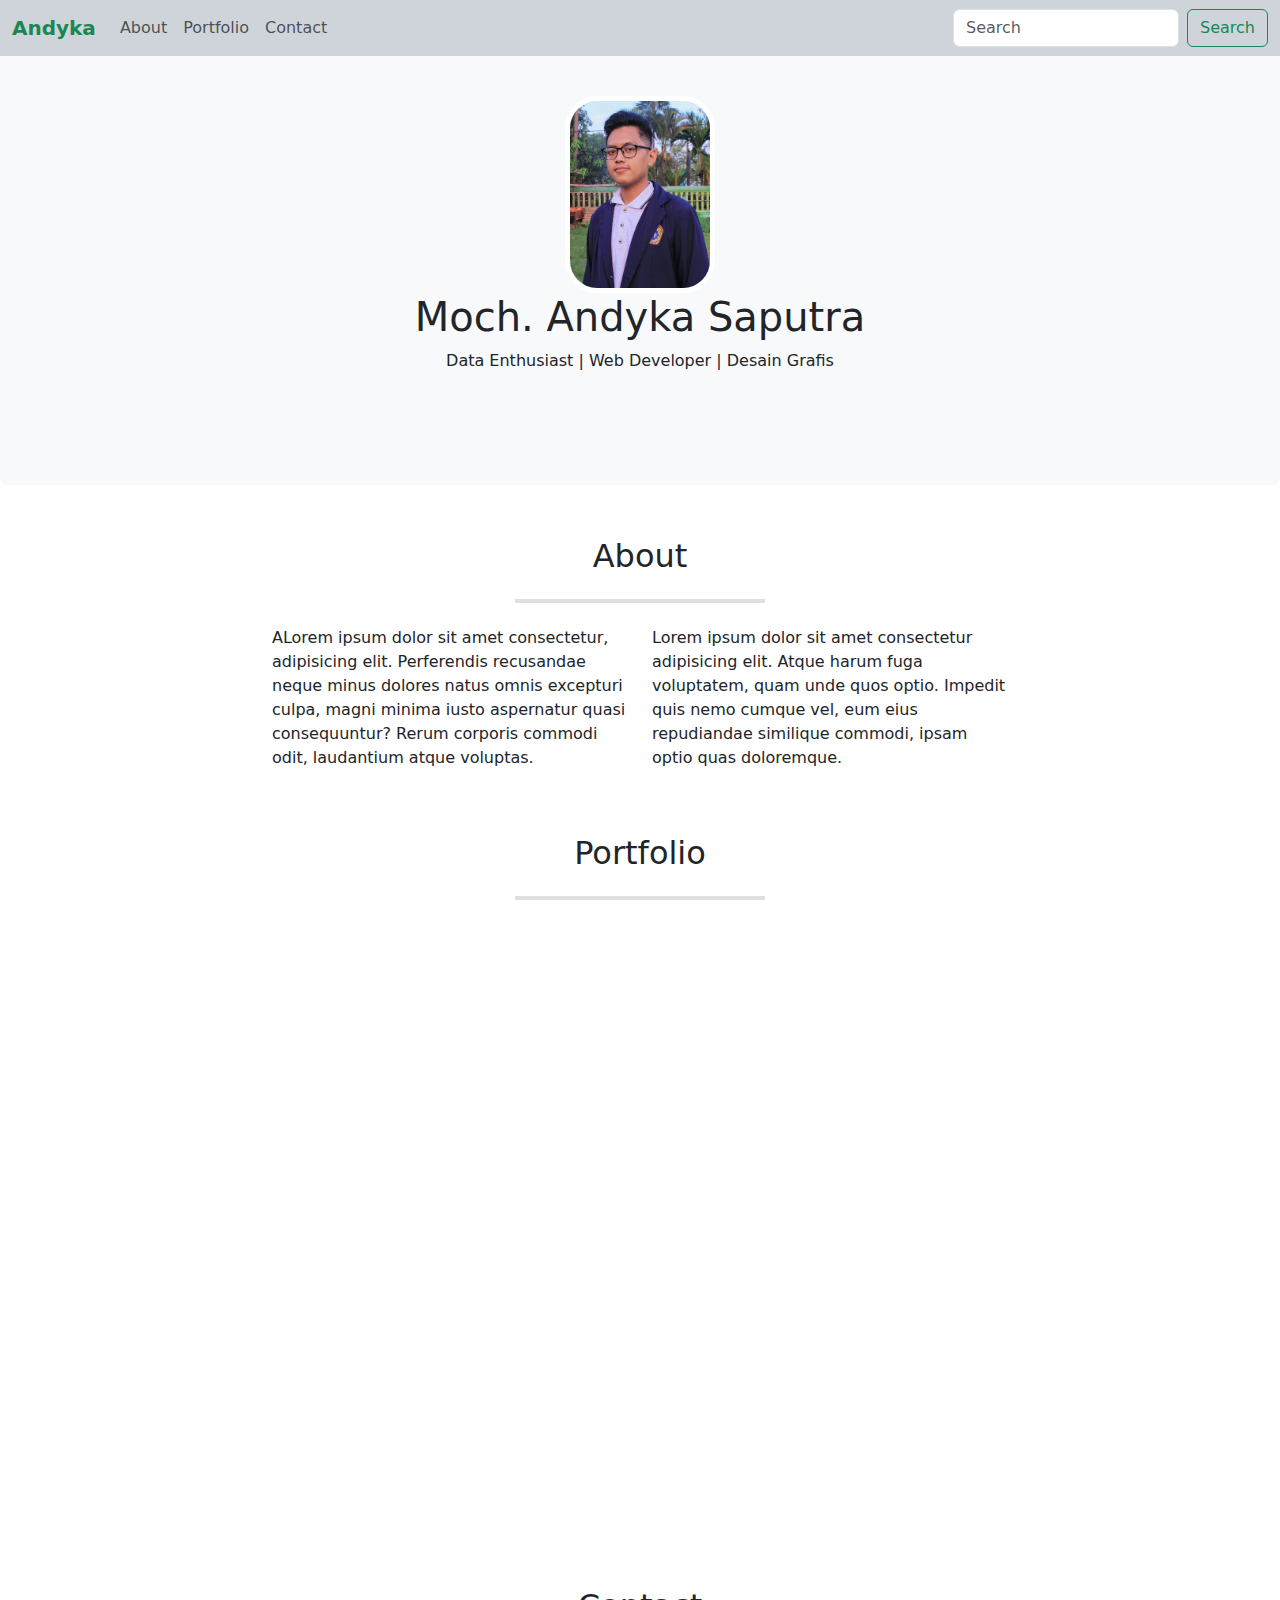
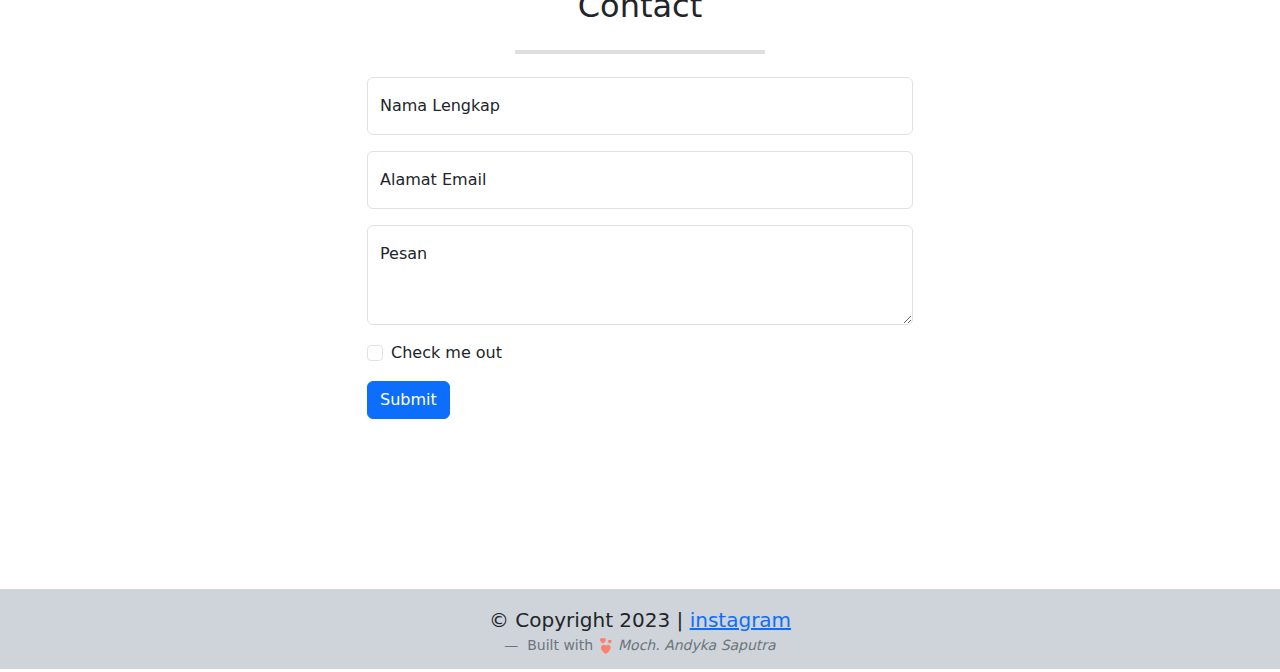
<file: Bootstrap/portfolio/index.html>
<!doctype html>
<html lang="en" id="main">
  <head>
    <meta charset="utf-8">
    <meta name="viewport" content="width=device-width, initial-scale=1">
    <title>My Portfolio</title>
    <link href="https://cdn.jsdelivr.net/npm/bootstrap@5.3.0-alpha1/dist/css/bootstrap.min.css" rel="stylesheet" integrity="sha384-GLhlTQ8iRABdZLl6O3oVMWSktQOp6b7In1Zl3/Jr59b6EGGoI1aFkw7cmDA6j6gD" crossorigin="anonymous">
    <link rel="stylesheet" href="css/bootstrap.min.css">
    <link rel="stylesheet" href="css/manual.css">
  </head>
  <body>
    <!-- Navbar -->
    <nav class="navbar navbar-expand-lg fixed-top bg-dark-subtle">
        <div class="container-fluid">
          <button class="navbar-toggler" type="button" data-bs-toggle="collapse" data-bs-target="#navbarTogglerDemo03" aria-controls="navbarTogglerDemo03" aria-expanded="false" aria-label="Toggle navigation">
            <span class="navbar-toggler-icon"></span>
          </button>
          <a class="navbar-brand text-success page-scroll" href="#main"><strong>Andyka</strong></a>
          <div class="collapse navbar-collapse" id="navbarTogglerDemo03">
            <ul class="navbar-nav me-auto mb-2 mb-lg-0">
              <li class="nav-item">
                <a class="nav-link page-scroll" aria-current="page" href="#about">About</a>
              </li>
              <li class="nav-item">
                <a class="nav-link page-scroll" href="#portfolio">Portfolio</a>
              </li>
              <li class="nav-item">
                <a class="nav-link page-scroll" href="#contact">Contact</a>
              </li>
            </ul>
            <form class="d-flex" role="search">
              <input class="form-control me-2" type="search" placeholder="Search" aria-label="Search">
              <button class="btn btn-outline-success" type="submit">Search</button>
            </form>
          </div>
        </div>
    </nav>

    <!-- Jumbotron -->
    <div class="p-5 mb-1 bg-light rounded-3">
        <div class="container-fluid py-5 text-center">
            <img src="img/aku.png" alt="fotoku" class="rounded-5">
            <h1>Moch. Andyka Saputra</h1>
            <p>Data Enthusiast | Web Developer | Desain Grafis</p>
        </div>
    </div>

    <!-- About -->
    <section class="about" id="about">
        <div class="container">
            <div class="row">
                <div class="col-sm-12 text-center pt-5">
                    <h2>About</h2>
                    <hr>
                </div>
            </div>

            <div class="row justify-content-md-center">
                <div class="col-sm-4">
                    <p class="pKiri">ALorem ipsum dolor sit amet consectetur, adipisicing elit. Perferendis recusandae neque minus dolores natus omnis excepturi culpa, magni minima iusto aspernatur quasi consequuntur? Rerum corporis commodi odit, laudantium atque voluptas.</p>
                </div>
                <div class="col-sm-4">
                    <p class="pKanan">Lorem ipsum dolor sit amet consectetur adipisicing elit. Atque harum fuga voluptatem, quam unde quos optio. Impedit quis nemo cumque vel, eum eius repudiandae similique commodi, ipsam optio quas doloremque.</p>
                </div>
            </div>
        </div>
    </section>

    <!-- Portfolio -->
    <section class="portfolio" id="portfolio">
        <div class="container">
            <div class="row">
                <div class="col-sm-12 text-center pt-5">
                    <h2>Portfolio</h2>
                    <hr>
                </div>
            </div>

            <div class="row text-center">
                <div class="col-sm-6">
                    <a href="#" class="img-thumbnail">
                        <img src="img/p1.png">
                    </a>
                </div>
                <div class="col-sm-6">
                    <a href="#" class="img-thumbnail">
                        <img src="img/p2.png">
                    </a>
                </div>
                <div class="col-sm-6 pt-3">
                    <a href="#" class="img-thumbnail">
                        <img src="img/p3.png">
                    </a>
                </div>
                <div class="col-sm-6 pt-3">
                    <a href="#" class="img-thumbnail">
                        <img src="img/p4.png">
                    </a>
                </div>
            </div>
        </div>
    </section>

    <!-- Contact -->
    <section class="contact" id="contact">
        <div class="container">
            <div class="row">
                <div class="col-sm-12 text-center pt-5">
                    <h2>Contact</h2>
                    <hr>
                </div>
            </div>

            <div class="row justify-content-md-center">
                <div class="col-sm-6">
                    <div class="form-floating mb-3">
                        <input type="text" class="form-control" id="floatingInputDisabled" placeholder="Aiya Susanti">
                        <label for="floatingInputDisabled">Nama Lengkap</label>
                    </div>
                    <div class="form-floating mb-3">
                        <input type="email" class="form-control" id="floatingEmailtDisabled" placeholder="name@example.com">
                        <label for="floatingEmailDisabled">Alamat Email</label>
                    </div>
                    <div class="form-floating mb-3">
                        <textarea class="form-control" placeholder="Leave a comment here" id="floatingTextarea2Disabled" style="height: 100px"></textarea>
                        <label for="floatingTextarea2Disabled">Pesan</label>
                    </div>
                    <div class="mb-3 form-check">
                        <input type="checkbox" class="form-check-input" id="exampleCheck1">
                        <label class="form-check-label" for="exampleCheck1">Check me out</label>
                    </div>
                    <button type="submit" class="btn btn-primary">Submit</button>
                </div>
            </div>
        </div>
    </section>

    <!-- Footer -->
    <footer class="bg-dark-subtle p-3">
        <div class="container">
            <div class="row">
                <div class="col-sm-12">
                    <figure class="text-center">
                        <blockquote class="blockquote">
                          <p>&copy; Copyright 2023 | <a href="http://instagram.com/m_andykasaputra">instagram</a></p>
                        </blockquote>
                        <figcaption class="blockquote-footer">
                          Built with
                          <svg xmlns="http://www.w3.org/2000/svg" width="16" height="16" fill="currentColor" class="bi bi-hearts" viewBox="0 0 16 16">
                            <path fill-rule="evenodd" d="M4.931.481c1.627-1.671 5.692 1.254 0 5.015-5.692-3.76-1.626-6.686 0-5.015Zm6.84 1.794c1.084-1.114 3.795.836 0 3.343-3.795-2.507-1.084-4.457 0-3.343ZM7.84 7.642c2.71-2.786 9.486 2.09 0 8.358-9.487-6.268-2.71-11.144 0-8.358Z"/>
                          </svg>
                          <cite title="Source Title">Moch. Andyka Saputra</cite>
                        </figcaption>
                      </figure>
                </div>
            </div>
        </div>
    </footer>

    <script src="js/jquery-3.6.3.min.js"></script>
    <script src="js/jquery.easing.1.3.js"></script>
    <script src="js/bootstrap.min.js"></script>
    
    <script src="js/script.js"></script>
  </body>
</html>
</file>
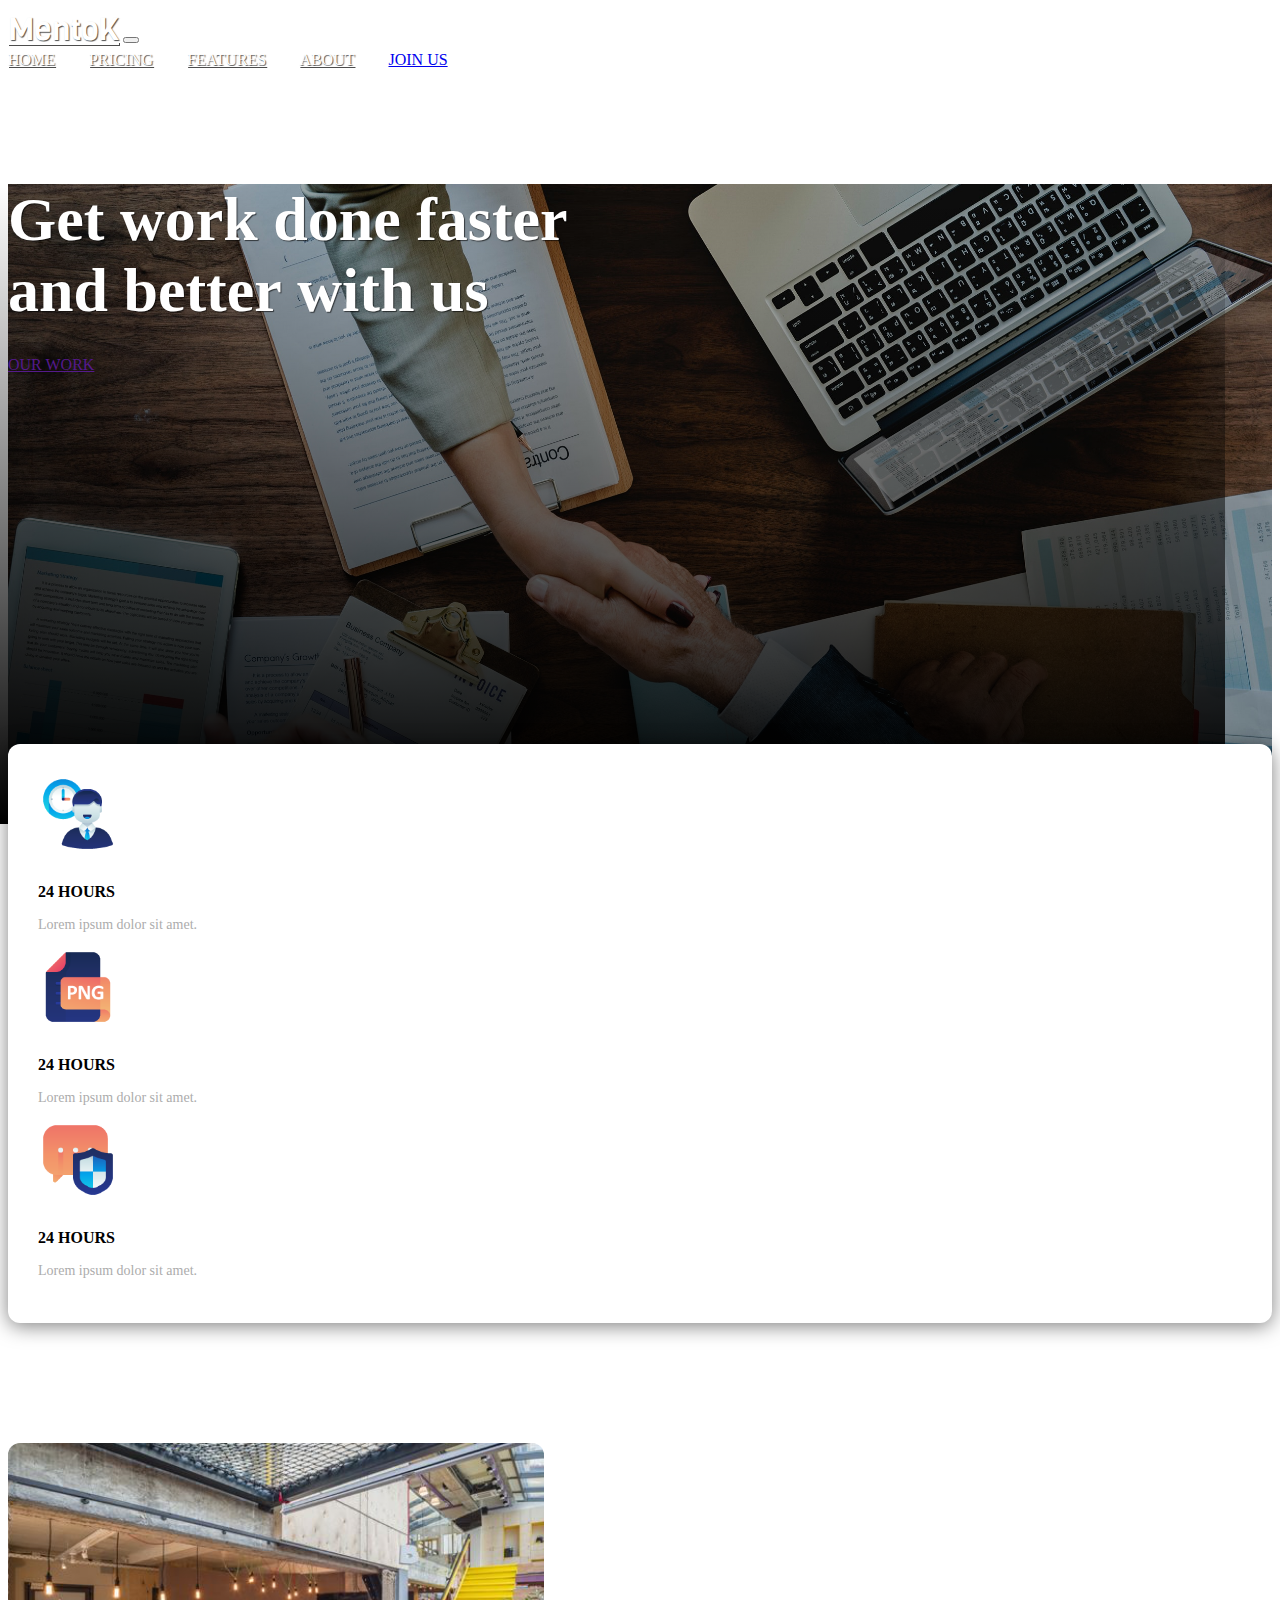
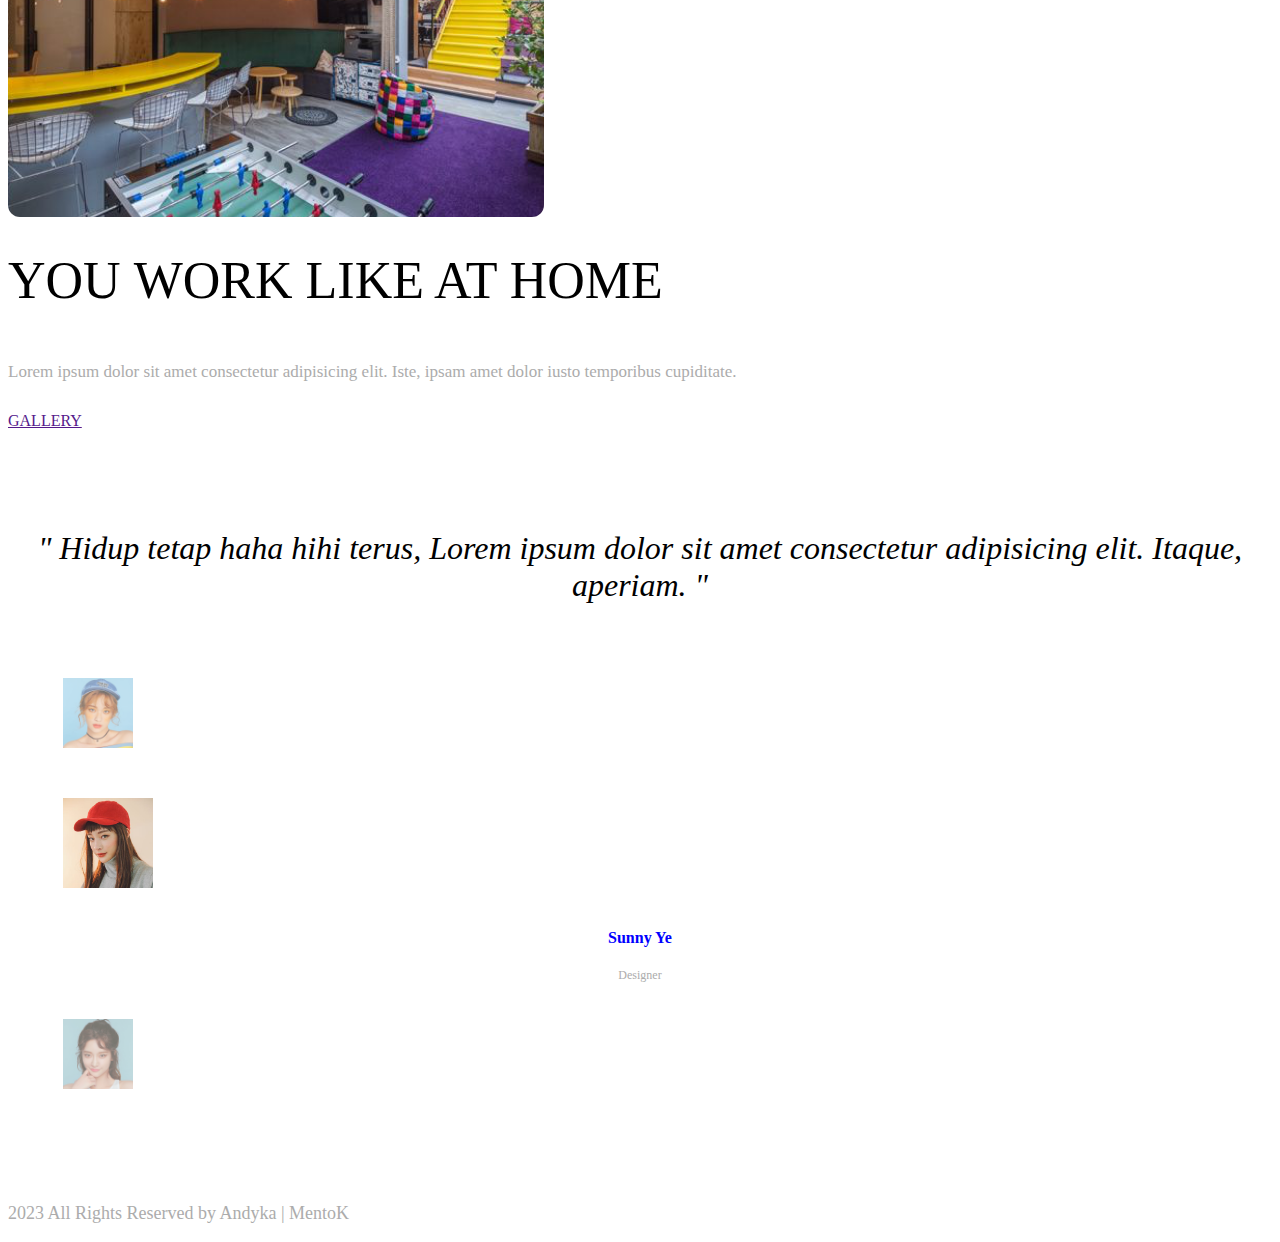
<file: Bootstrap/web-landing/index.html>
<!doctype html>
<html lang="en">
  <head>
    <!-- Required meta tags -->
    <meta charset="utf-8">
    <meta name="viewport" content="width=device-width, initial-scale=1">

    <!-- Bootstrap CSS -->
    <link href="https://cdn.jsdelivr.net/npm/bootstrap@5.1.3/dist/css/bootstrap.min.css" rel="stylesheet" integrity="sha384-1BmE4kWBq78iYhFldvKuhfTAU6auU8tT94WrHftjDbrCEXSU1oBoqyl2QvZ6jIW3" crossorigin="anonymous">

    <!-- Google Font -->
    <link href= "https://fonts.googleapis.com/css?family=Viga" rel="stylesheet">

    <!-- My CSS -->
    <link rel="stylesheet" href="style.css">

    <title>Landing Page</title>
  </head>
  <body>
    <!-- Navbar -->
    <nav class="navbar navbar-expand-lg navbar-light">
        <div class="container">
          <a class="navbar-brand" href="#">MentoK</a>
          <button class="navbar-toggler" type="button" data-bs-toggle="collapse" data-bs-target="#navbarNavAltMarkup" aria-controls="navbarNavAltMarkup" aria-expanded="false" aria-label="Toggle navigation">
            <span class="navbar-toggler-icon"></span>
          </button>
          <div class="collapse navbar-collapse" id="navbarNavAltMarkup">
            <div class="navbar-nav ms-auto">
              <a class="nav-link active" aria-current="page" href="#">Home</a>
              <a class="nav-link" href="#">Pricing</a>
              <a class="nav-link" href="#">Features</a>
              <a class="nav-link" href="#">About</a>
              <a class="tombol btn btn-primary" href="#">Join Us</a>
            </div>
          </div>
        </div>
    </nav>

    <!-- Jumbotron -->
    <div class="p-5 mb-1 jumbotron text-center">
      <div class="container-fluid py-5">
          <h1 class="display-4">Get work done <b>faster</b><br> and <b>better</b> with us</h1>
          <a href="" class="btn btn-primary tombol">Our Work</a>
      </div>
    </div>
  

    <!-- Info Panel -->
    <div class="container">
      <div class="row justify-content-center">
        <div class="col-10 panel">
          <div class="row">
            <div class="col-lg">
              <img src="img/employee.png" alt="employee" class="float-start">
              <h4>24 Hours</h4>
              <p>Lorem ipsum dolor sit amet.</p>
            </div>
            <div class="col-lg">
              <img src="img/hires.png" alt="employee" class="float-start">
              <h4>24 Hours</h4>
              <p>Lorem ipsum dolor sit amet.</p>
            </div>
            <div class="col-lg">
              <img src="img/security.png" alt="employee" class="float-start">
              <h4>24 Hours</h4>
              <p>Lorem ipsum dolor sit amet.</p>
            </div>
          </div>
        </div>
      </div>

      <!-- Working Space -->
      <div class="row working">
        <div class="col-lg-6">
          <img src="img/workingspace.png" alt="workingspace" class="img-fluid">
        </div>
        <div class="col-lg-5">
          <h3>You <b>work</b> like at <b>home</b></h3>
          <p>Lorem ipsum dolor sit amet consectetur adipisicing elit. Iste, ipsam amet dolor iusto temporibus cupiditate.</p>
          <a href="" class="btn btn-primary tombol">Gallery</a>
        </div>
      </div>

      <!-- Testimoni -->
      <section class="testimoni">
        <div class="row justify-content-center">
          <div class="col-lg-8">
            <h5>" Hidup tetap haha hihi terus, Lorem ipsum dolor sit amet consectetur adipisicing elit. Itaque, aperiam. "</h5>
          </div>
        </div>

        <div class="row justify-content-center">
          <div class="col-lg-6 justify-content-center d-flex">
            <figure class="figure">
              <img src="img/img1.png" class="figure-img img-fluid rounded-circle" alt="testi1">
            </figure>
            <figure class="figure">
              <img src="img/img2.png" class="figure-img img-fluid rounded-circle utama" alt="testi2">
              <figcaption class="figure-caption">
                <h5>Sunny Ye</h5>
                <p>Designer</p>
              </figcaption>
            </figure>
            <figure class="figure">
              <img src="img/img3.png" class="figure-img img-fluid rounded-circle" alt="testi3">
            </figure>
          </div>
        </div>
      </section>

      <!-- Footer -->
      <div class="row footer">
        <div class="col text-center">
          <p>2023 All Rights Reserved by Andyka | MentoK</p>
        </div>
      </div>

    </div>







    <!-- Optional JavaScript; choose one of the two! -->

    <!-- Option 1: Bootstrap Bundle with Popper -->
    <script src="https://cdn.jsdelivr.net/npm/bootstrap@5.1.3/dist/js/bootstrap.bundle.min.js" integrity="sha384-ka7Sk0Gln4gmtz2MlQnikT1wXgYsOg+OMhuP+IlRH9sENBO0LRn5q+8nbTov4+1p" crossorigin="anonymous"></script>

    <!-- Option 2: Separate Popper and Bootstrap JS -->
    <!--
    <script src="https://cdn.jsdelivr.net/npm/@popperjs/core@2.10.2/dist/umd/popper.min.js" integrity="sha384-7+zCNj/IqJ95wo16oMtfsKbZ9ccEh31eOz1HGyDuCQ6wgnyJNSYdrPa03rtR1zdB" crossorigin="anonymous"></script>
    <script src="https://cdn.jsdelivr.net/npm/bootstrap@5.1.3/dist/js/bootstrap.min.js" integrity="sha384-QJHtvGhmr9XOIpI6YVutG+2QOK9T+ZnN4kzFN1RtK3zEFEIsxhlmWl5/YESvpZ13" crossorigin="anonymous"></script>
    -->
  </body>
</html>
</file>
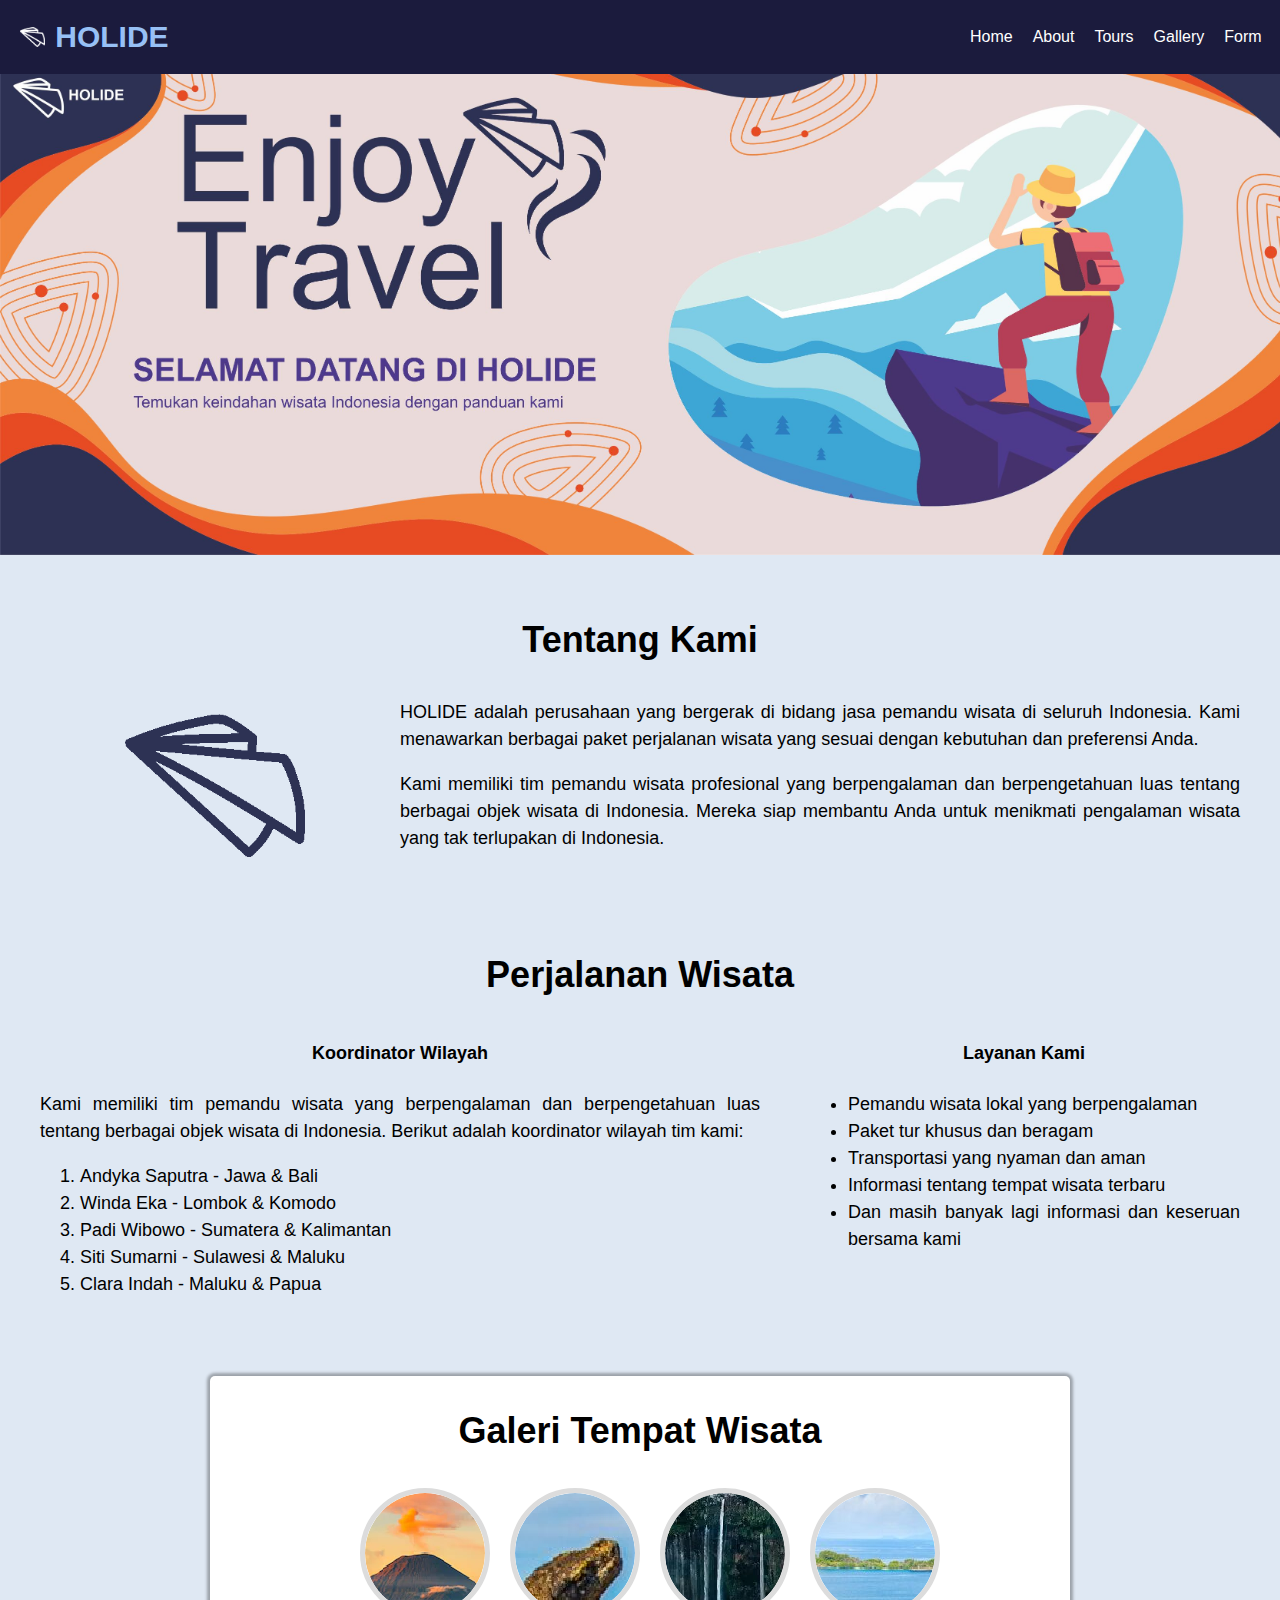
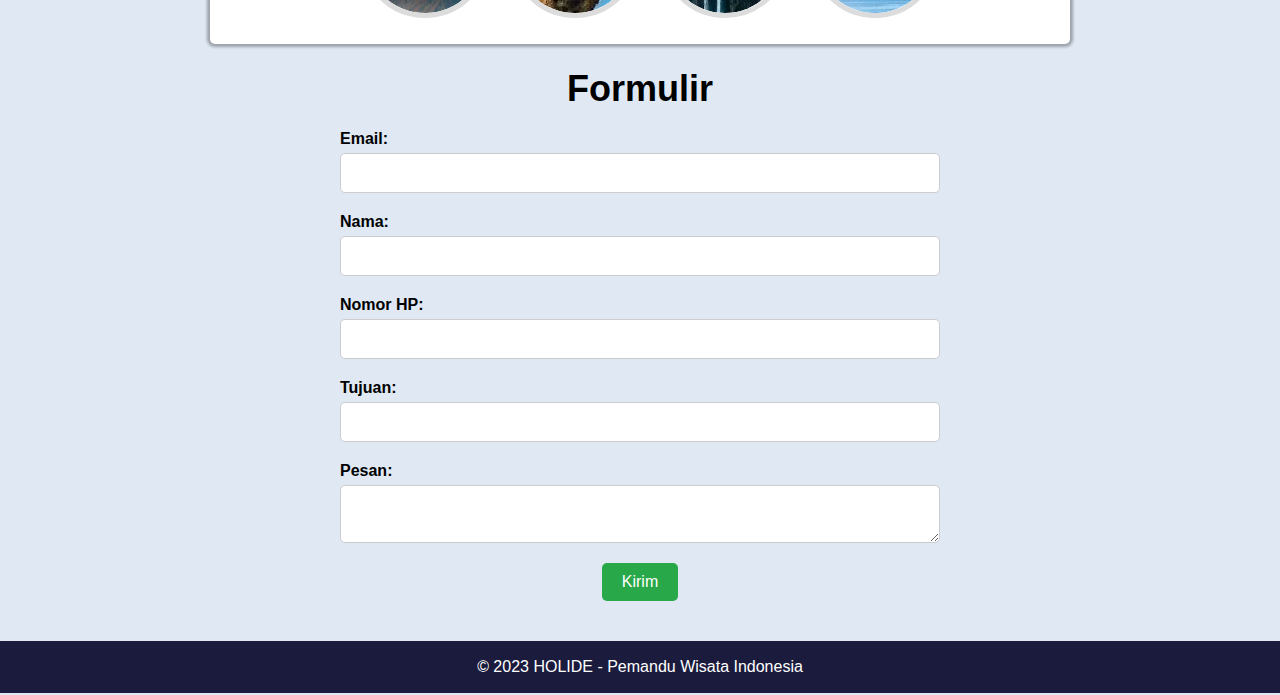
<file: CSS/HOLIDE - Pemandu Wisata/index.html>
<!DOCTYPE html>
<html>
<head>
	<title>HOLIDE - Pemandu Wisata</title>
	<link rel="stylesheet" type="text/css" href="style.css">
</head>
<!-- 3. Bagian Body -->
<!-- 6. Animasi dalam Body -->
<!-- 7. Desain Responsif ada Pada CSS -->
<body>
<!-- 1. Header -->
	<header>
        <div class="logo">
            <img src="gambar/logo-white.png" alt="logo">HOLIDE
        </div>
        <nav>
          <ul>
            <li><a href="#banner">Home</a></li>
            <li><a href="#about-us">About</a></li>
            <li><a href="#tours">Tours</a></li>
            <li><a href="#galeri">Gallery</a></li>
            <li><a href="#form">Form</a></li>
          </ul>
        </nav>
        <div class="toggle">&#9776;</div>
    </header>
<!-- 2. Bagian Main -->
	<main>
		<section class="banner" id="banner"></section>
        <div class="container">
            <section class="about-us" id="about-us">
                <h1>Tentang Kami</h1>
                <div class="logo"><img src="gambar/logo.png" alt="HOLIDE"></div>
                <article>
                    <p>HOLIDE adalah perusahaan yang bergerak di bidang jasa pemandu wisata di seluruh Indonesia. Kami menawarkan berbagai paket perjalanan wisata yang sesuai dengan kebutuhan dan preferensi Anda.</p>
                    <p>Kami memiliki tim pemandu wisata profesional yang berpengalaman dan berpengetahuan luas tentang berbagai objek wisata di Indonesia. Mereka siap membantu Anda untuk menikmati pengalaman wisata yang tak terlupakan di Indonesia.</p>
                </article>
            </section>


            <section class="tours" id="tours">
                <h1>Perjalanan Wisata</h1>
                <article class="perjalanan">
                    <h4>Koordinator Wilayah</h4>
                    <p>Kami memiliki tim pemandu wisata yang berpengalaman dan berpengetahuan luas tentang berbagai objek wisata di Indonesia. Berikut adalah koordinator wilayah tim kami:</p>
                    <ol>
                        <li>Andyka Saputra - Jawa & Bali</li>
                        <li>Winda Eka - Lombok & Komodo</li>
                        <li>Padi Wibowo -  Sumatera & Kalimantan</li>
                        <li>Siti Sumarni -  Sulawesi & Maluku</li>
                        <li>Clara Indah - Maluku & Papua</li>
                    </ol>
                </article>
                <article class="layanan">
                    <h4>Layanan Kami</h4>
                    <ul>
                        <li>Pemandu wisata lokal yang berpengalaman</li>
                        <li>Paket tur khusus dan beragam</li>
                        <li>Transportasi yang nyaman dan aman</li>
                        <li>Informasi tentang tempat wisata terbaru</li>
                        <li>Dan masih banyak lagi informasi dan keseruan bersama kami</li>
                    </ul>
                </article>
            </section>


            <section class="galeri" id="galeri">
                <h1>Galeri Tempat Wisata</h1>
                <ul class="gallery">
                    <li>
                        <a href="#gambar-1">
                            <img src="gambar/half/bromoMini.png" alt="Gunung Bromo">
                            <span>Gunung Bromo</span>
                        </a>
                        <div class="overlay" id="gambar-1">
                            <a href="#" class="close">x close</a>
                            <a href="#gambar-4" class="prev">prev</a>
                            <img src="gambar/full/bromo.png" alt="Gunung Bromo">
                            <a href="#gambar-2" class="next">next</a>
                        </div>
                    </li>
                    <li>
                        <a href="#gambar-2">
                            <img src="gambar/half/komodoMini.png" alt="Pulau Komodo">
                            <span>Pulau Komodo</span>
                        </a>
                        <div class="overlay" id="gambar-2">
                            <a href="#" class="close">x close</a>
                            <a href="#gambar-1" class="prev">prev</a>
                            <img src="gambar/full/komodo.png" alt="Pulau Komodo">
                            <a href="#gambar-3" class="next">next</a>
                        </div>
                    </li>
                    <li>
                        <a href="#gambar-3">
                            <img src="gambar/half/tumsewMini.png" alt="Tumpak Sewu">
                            <span>Tumpak Sewu</span>
                        </a>
                        <div class="overlay" id="gambar-3">
                            <a href="#" class="close">x close</a>
                            <a href="#gambar-2" class="prev">prev</a>
                            <img src="gambar/full/tumsew.png" alt="Tumpak Sewu">
                            <a href="#gambar-4" class="next">next</a>
                        </div>
                    </li>
                    <li>
                        <a href="#gambar-4">
                            <img src="gambar/half/rapatMini.png" alt="Raja Ampat">
                            <span>Raja Ampat</span>
                        </a>
                        <div class="overlay" id="gambar-4">
                            <a href="#" class="close">x close</a>
                            <a href="#gambar-3" class="prev">prev</a>
                            <img src="gambar/full/rapat.png" alt="Raja Ampat">
                            <a href="#gambar-1" class="next">next</a>
                        </div>
                    </li>
                    <div class="clear"></div>
                </ul>
            </section>

<!-- 4. Bagian Formulir -->
            <section class="formulir" id="form">
                <h1>Formulir</h1>
                <form>
                    <ul>
                      <li>
                        <label for="email">Email:</label>
                        <input type="email" id="email" name="email" required>
                      </li>
                      <li>
                        <label for="name">Nama:</label>
                        <input type="text" id="name" name="name" required>
                      </li>
                      <li>
                        <label for="phone">Nomor HP:</label>
                        <input type="tel" id="phone" name="phone" required>
                      </li>
                      <li>
                        <label for="purpose">Tujuan:</label>
                        <input type="text" id="purpose" name="purpose" required>
                      </li>
                      <li>
                        <label for="message">Pesan:</label>
                        <textarea id="message" name="message" required></textarea>
                      </li>
                    </ul>
                    <button type="submit">Kirim</button>
                </form>                
            </section>
        </div>	
	</main>

<!-- 5. Bagian Footer -->
	<footer>
		<p>&copy; 2023 HOLIDE - Pemandu Wisata Indonesia</p>
	</footer>
</body>
<script>
    const toggle = document.querySelector('.toggle');
    const nav = document.querySelector('nav');

    toggle.addEventListener('click', () => {
    nav.classList.toggle('active');
    });
</script>
</html>
</file>
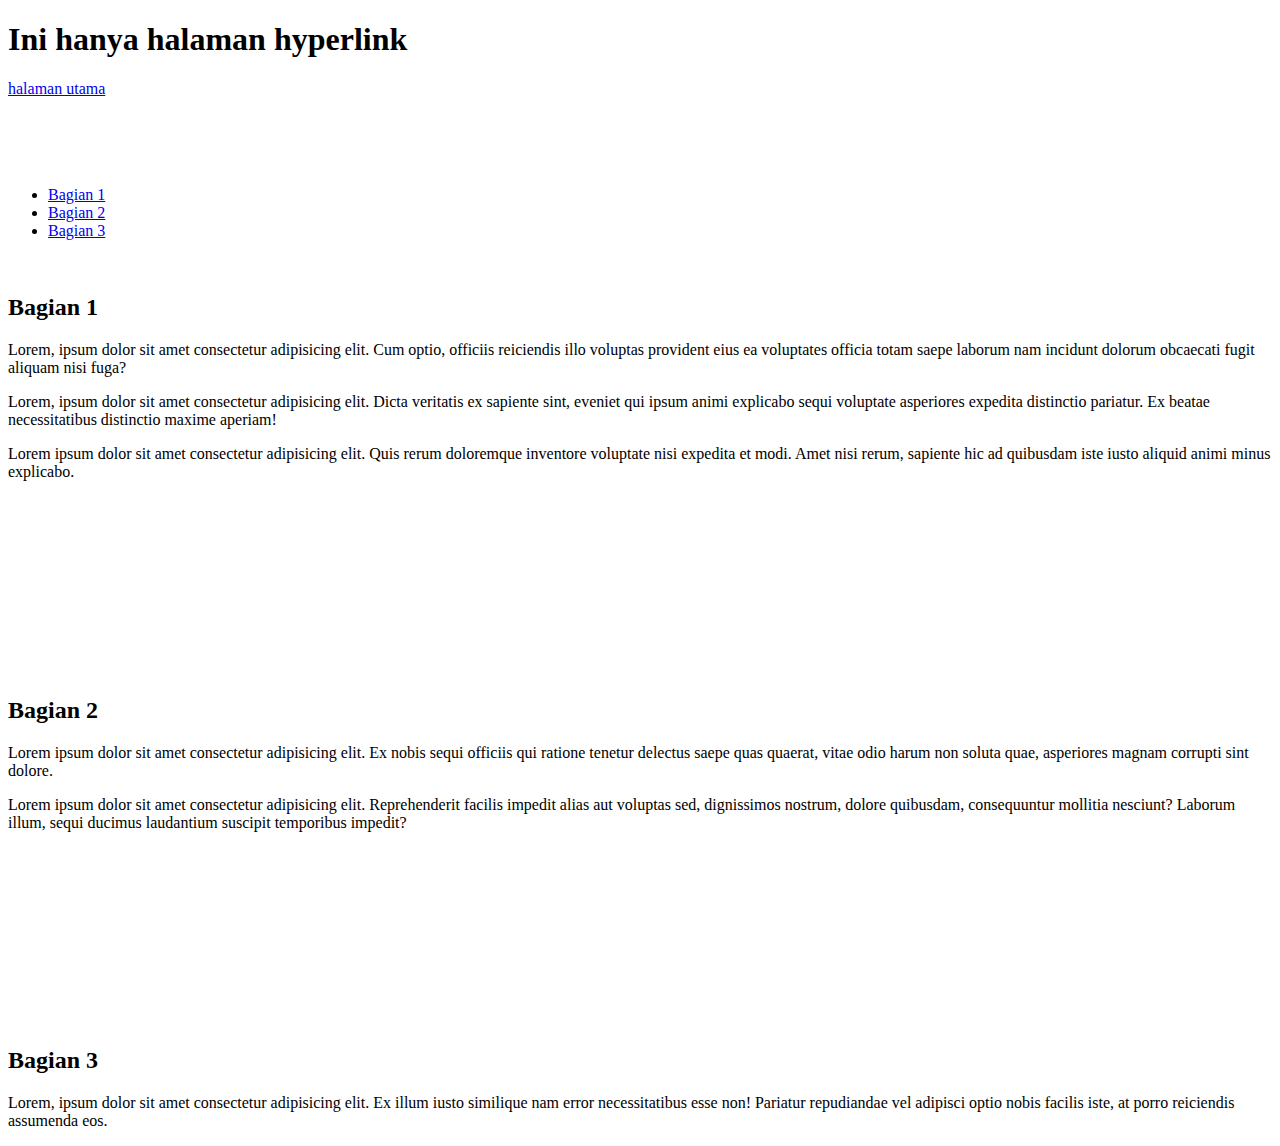
<file: HTML/halaman.html>
<!DOCTYPE html>
<html lang="en">
<head>
    <meta charset="UTF-8">
    <meta http-equiv="X-UA-Compatible" content="IE=edge">
    <meta name="viewport" content="width=device-width, initial-scale=1.0">
    <title>Hyperlink</title>
</head>
<body>
    <h1>Ini hanya halaman hyperlink</h1>
    <a href="latihan.html">halaman utama</a>
    <br><br><br><br><br>

    <ul>
        <li><a href="#b1">Bagian 1</a></li>
        <li><a href="#b2">Bagian 2</a></li>
        <li><a href="#b3">Bagian 3</a></li>
    </ul>
    
    <br>
    <h2 id="b1">Bagian 1</h2>
    <p>Lorem, ipsum dolor sit amet consectetur adipisicing elit. Cum optio, officiis reiciendis illo voluptas provident eius ea voluptates officia totam saepe laborum nam incidunt dolorum obcaecati fugit aliquam nisi fuga?</p>
    <p>Lorem, ipsum dolor sit amet consectetur adipisicing elit. Dicta veritatis ex sapiente sint, eveniet qui ipsum animi explicabo sequi voluptate asperiores expedita distinctio pariatur. Ex beatae necessitatibus distinctio maxime aperiam!</p>
    <p>Lorem ipsum dolor sit amet consectetur adipisicing elit. Quis rerum doloremque inventore voluptate nisi expedita et modi. Amet nisi rerum, sapiente hic ad quibusdam iste iusto aliquid animi minus explicabo.</p>
    <br><br><br><br><br><br><br><br><br><br>

    <h2 id="b2">Bagian 2</h2>
    <p>Lorem ipsum dolor sit amet consectetur adipisicing elit. Ex nobis sequi officiis qui ratione tenetur delectus saepe quas quaerat, vitae odio harum non soluta quae, asperiores magnam corrupti sint dolore.</p>
    <p>Lorem ipsum dolor sit amet consectetur adipisicing elit. Reprehenderit facilis impedit alias aut voluptas sed, dignissimos nostrum, dolore quibusdam, consequuntur mollitia nesciunt? Laborum illum, sequi ducimus laudantium suscipit temporibus impedit?</p>
    <br><br><br><br><br><br><br><br><br><br>

    <h2 id="b3">Bagian 3</h2>
    <p>Lorem, ipsum dolor sit amet consectetur adipisicing elit. Ex illum iusto similique nam error necessitatibus esse non! Pariatur repudiandae vel adipisci optio nobis facilis iste, at porro reiciendis assumenda eos.</p>

</body>
</html>
</file>
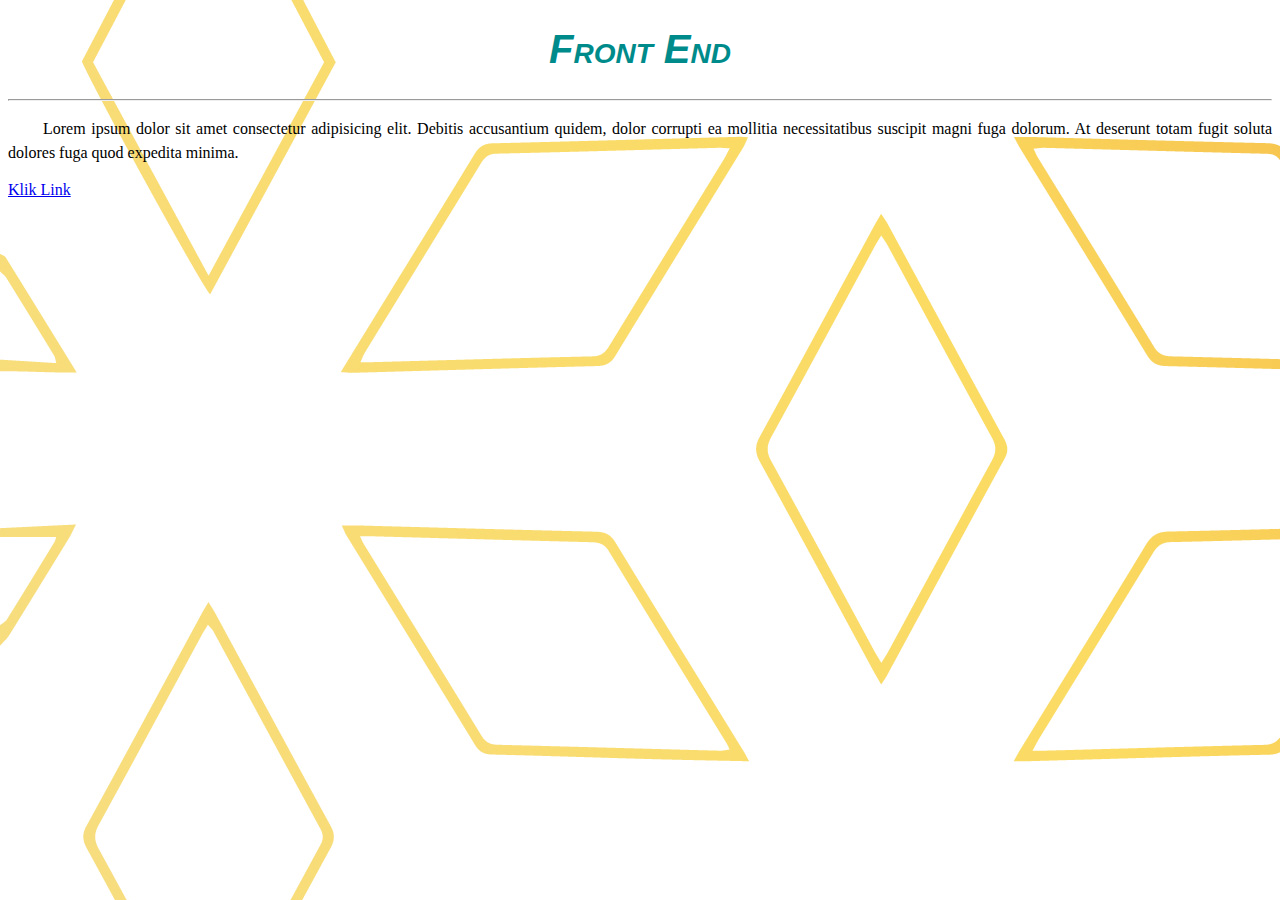
<file: CSS/1 CSS Dasar/latihan.html>
<!DOCTYPE html>
<html lang="en">
<head>
    <meta charset="UTF-8">
    <meta http-equiv="X-UA-Compatible" content="IE=edge">
    <meta name="viewport" content="width=device-width, initial-scale=1.0">
    <link rel="stylesheet" href="style.css">
    <title>CSS</title>
</head>
<body>
    <h1>Front End</h1>
    <hr>
    <p>Lorem ipsum dolor sit amet consectetur adipisicing elit. Debitis accusantium quidem, dolor corrupti ea mollitia necessitatibus suscipit magni fuga dolorum. At deserunt totam fugit soluta dolores fuga quod expedita minima.</p>
    <a href="#" class="pindah">Klik Link</a>
</body>
</html>
</file>
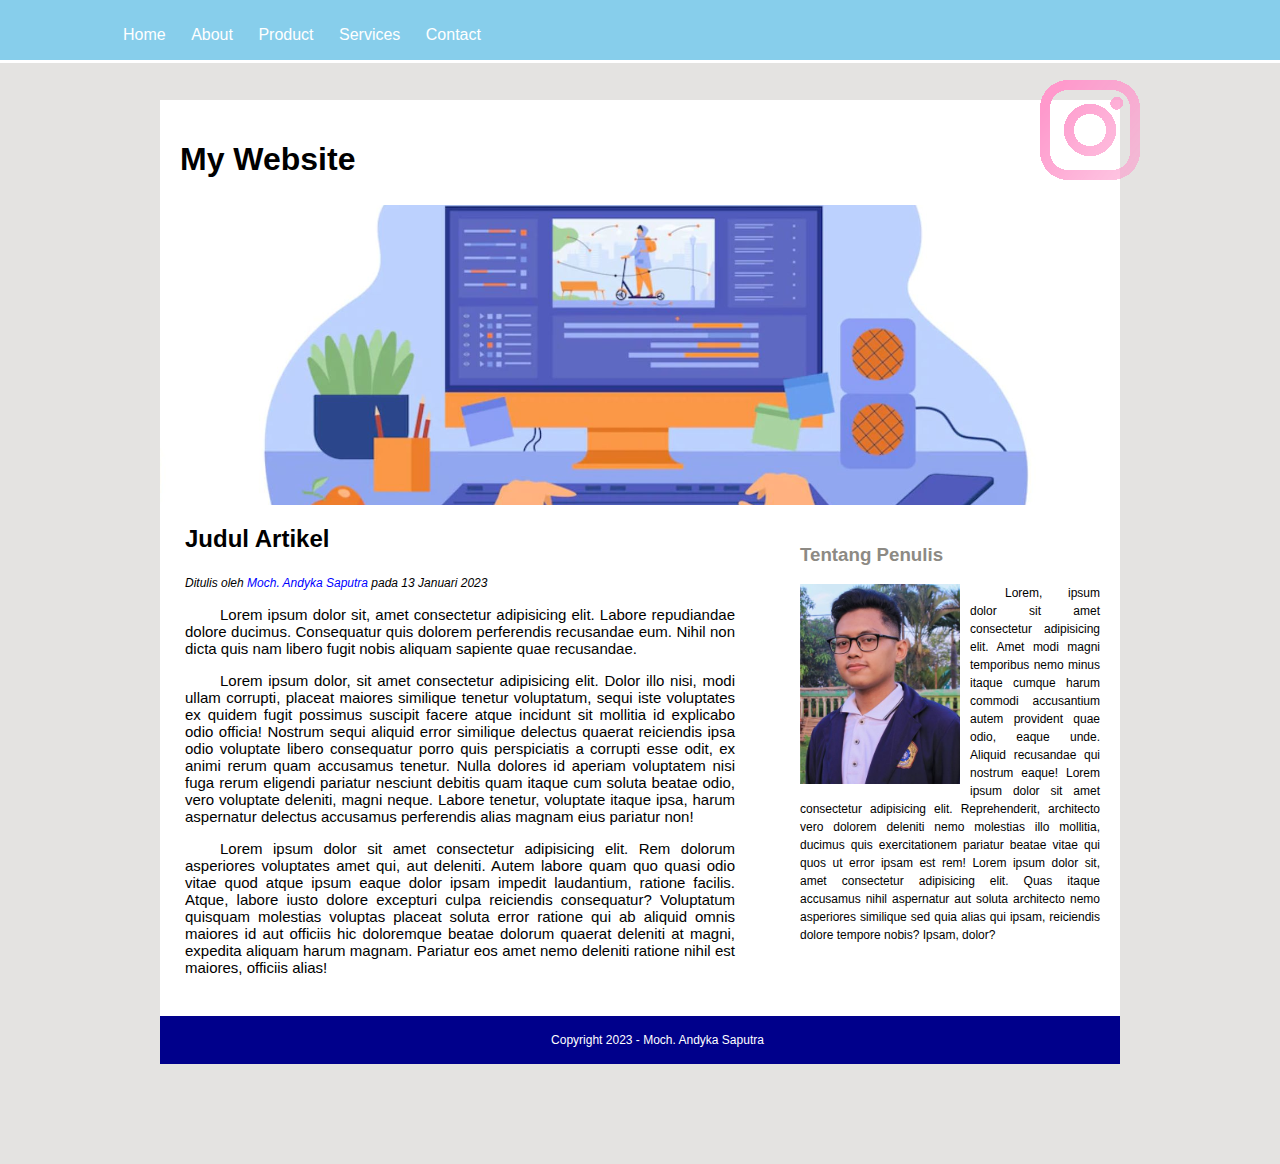
<file: CSS/2 CSS Layouting/latihan.html>
<!DOCTYPE html>
<html lang="en">
<head>
    <meta charset="UTF-8">
    <meta http-equiv="X-UA-Compatible" content="IE=edge">
    <meta name="viewport" content="width=device-width, initial-scale=1.0">
    <link rel="stylesheet" href="style.css">
    <title>CSS Layouting</title>
</head>
<body>
    <div class="top-bar">
        <ul>
            <li><a href="#">Home</a></li>
            <li><a href="#">About</a></li>
            <li><a href="#">Product</a></li>
            <li><a href="#">Services</a></li>
            <li><a href="#">Contact</a></li>
        </ul>
    </div>
    <div class="container">
        <a href="https://www.instagram.com/m_andykasaputra/" target="_blank" class="ig">@m_andykasaputra</a>
        <div class="header">
            <h1 class="judul">My Website</h1>
        </div>
        <div class="hero"></div>
        <div class="content cf">
            <div class="main">
                <h2>Judul Artikel</h2>
                <em class="penulis">Ditulis oleh <a href="#">Moch. Andyka Saputra</a> pada 13 Januari 2023</em>
                <p>Lorem ipsum dolor sit, amet consectetur adipisicing elit. Labore repudiandae dolore ducimus. Consequatur quis dolorem perferendis recusandae eum. Nihil non dicta quis nam libero fugit nobis aliquam sapiente quae recusandae.</p>
                <p>Lorem ipsum dolor, sit amet consectetur adipisicing elit. Dolor illo nisi, modi ullam corrupti, placeat maiores similique tenetur voluptatum, sequi iste voluptates ex quidem fugit possimus suscipit facere atque incidunt sit mollitia id explicabo odio officia! Nostrum sequi aliquid error similique delectus quaerat reiciendis ipsa odio voluptate libero consequatur porro quis perspiciatis a corrupti esse odit, ex animi rerum quam accusamus tenetur. Nulla dolores id aperiam voluptatem nisi fuga rerum eligendi pariatur nesciunt debitis quam itaque cum soluta beatae odio, vero voluptate deleniti, magni neque. Labore tenetur, voluptate itaque ipsa, harum aspernatur delectus accusamus perferendis alias magnam eius pariatur non!</p>
                <p>Lorem ipsum dolor sit amet consectetur adipisicing elit. Rem dolorum asperiores voluptates amet qui, aut deleniti. Autem labore quam quo quasi odio vitae quod atque ipsum eaque dolor ipsam impedit laudantium, ratione facilis. Atque, labore iusto dolore excepturi culpa reiciendis consequatur? Voluptatum quisquam molestias voluptas placeat soluta error ratione qui ab aliquid omnis maiores id aut officiis hic doloremque beatae dolorum quaerat deleniti at magni, expedita aliquam harum magnam. Pariatur eos amet nemo deleniti ratione nihil est maiores, officiis alias!</p>
            </div>
            <div class="sidebar">
                <h3>Tentang Penulis</h3>
                <img src="gambar/aku.jpg" alt="andyka">
                <p>Lorem, ipsum dolor sit amet consectetur adipisicing elit. Amet modi magni temporibus nemo minus itaque cumque harum commodi accusantium autem provident quae odio, eaque unde. Aliquid recusandae qui nostrum eaque! Lorem ipsum dolor sit amet consectetur adipisicing elit. Reprehenderit, architecto vero dolorem deleniti nemo molestias illo mollitia, ducimus quis exercitationem pariatur beatae vitae qui quos ut error ipsam est rem! Lorem ipsum dolor sit, amet consectetur adipisicing elit. Quas itaque accusamus nihil aspernatur aut soluta architecto nemo asperiores similique sed quia alias qui ipsam, reiciendis dolore tempore nobis? Ipsam, dolor?</p>
            </div>
            
        </div>
        <div class="footer">
            <p class="copy">Copyright 2023 - Moch. Andyka Saputra</p>
        </div>
    </div>
</body>
</html>
</file>
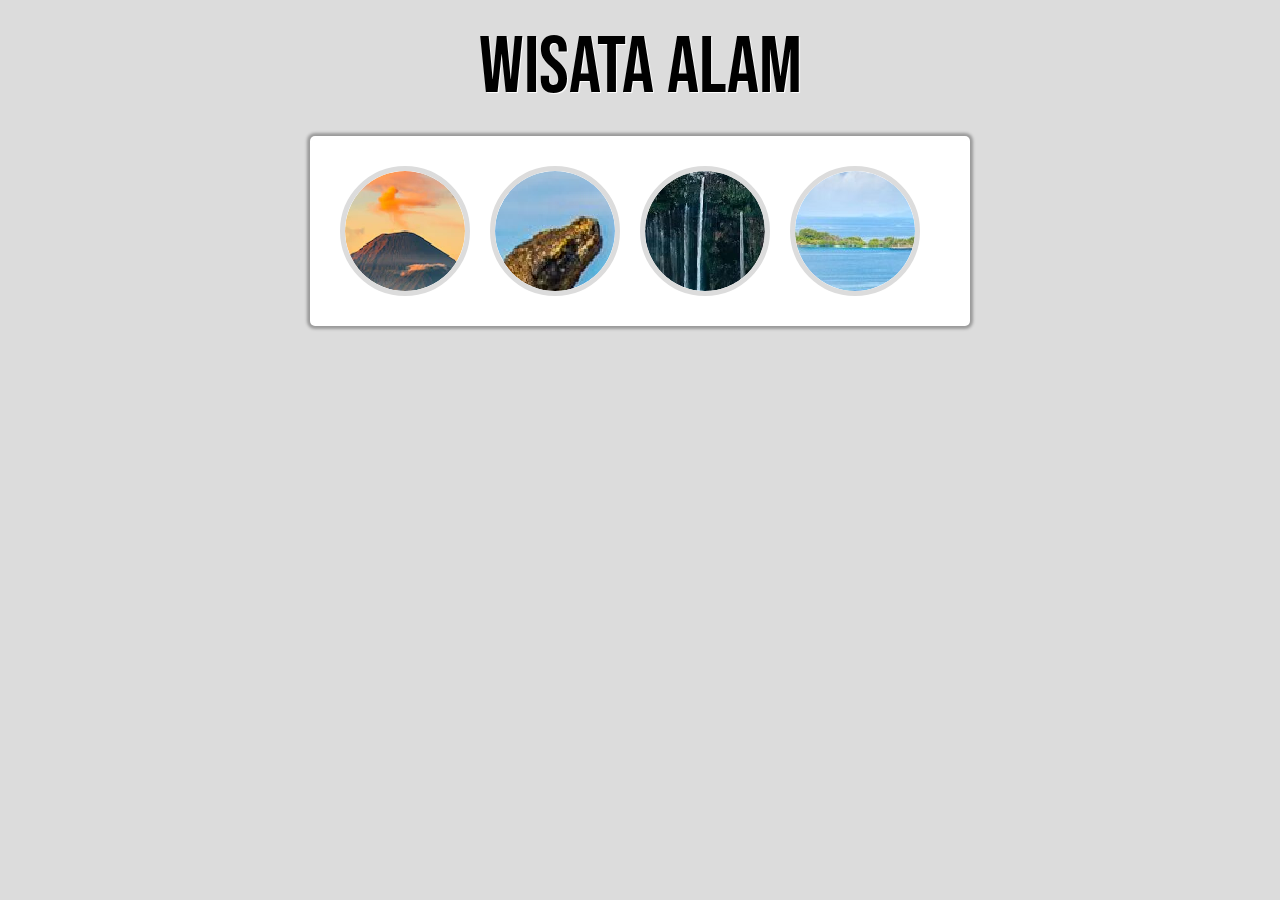
<file: CSS/3 CSS3/latihan.html>
<!DOCTYPE html>
<html lang="en">
<head>
    <meta charset="UTF-8">
    <meta http-equiv="X-UA-Compatible" content="IE=edge">
    <meta name="viewport" content="width=device-width, initial-scale=1.0">
    <link rel="stylesheet" href="reset.css">
    <link rel="stylesheet" href="style.css">
    <title>Gallery</title>
</head>
<body>
    <h1>Wisata Alam</h1>

    <div class="container">
        <ul class="gallery">
            <li>
                <a href="#gambar-1">
                    <img src="img/half/bromoMini.png" alt="Gunung Bromo">
                    <span>Gunung Bromo</span>
                </a>
                <div class="overlay" id="gambar-1">
                    <a href="#" class="close">x close</a>
                    <a href="#gambar-4" class="prev">prev</a>
                    <img src="img/full/bromo.png" alt="Gunung Bromo">
                    <a href="#gambar-2" class="next">next</a>
                </div>
            </li>
            <li>
                <a href="#gambar-2">
                    <img src="img/half/komodoMini.png" alt="Pulau Komodo">
                    <span>Pulau Komodo</span>
                </a>
                <div class="overlay" id="gambar-2">
                    <a href="#" class="close">x close</a>
                    <a href="#gambar-1" class="prev">prev</a>
                    <img src="img/full/komodo.png" alt="Pulau Komodo">
                    <a href="#gambar-3" class="next">next</a>
                </div>
            </li>
            <li>
                <a href="#gambar-3">
                    <img src="img/half/tumsewMini.png" alt="Tumpak Sewu">
                    <span>Tumpak Sewu</span>
                </a>
                <div class="overlay" id="gambar-3">
                    <a href="#" class="close">x close</a>
                    <a href="#gambar-2" class="prev">prev</a>
                    <img src="img/full/tumsew.png" alt="Tumpak Sewu">
                    <a href="#gambar-4" class="next">next</a>
                </div>
            </li>
            <li>
                <a href="#gambar-4">
                    <img src="img/half/rapatMini.png" alt="Raja Ampat">
                    <span>Raja Ampat</span>
                </a>
                <div class="overlay" id="gambar-4">
                    <a href="#" class="close">x close</a>
                    <a href="#gambar-3" class="prev">prev</a>
                    <img src="img/full/rapat.png" alt="Raja Ampat">
                    <a href="#gambar-1" class="next">next</a>
                </div>
            </li>
            <div class="clear"></div>
        </ul>
    </div>
</body>
</html>
</file>
<file: Bootstrap/portfolio/css/manual.css>
html {
    position: relative;
}

body {
    margin-bottom: 80px;
}

.container-fluid img {
    width: 150px;
    border: 5px solid white;
}

.navbar-brand img {
    width: 45px;
    border: none;
}

hr {
    width: 250px;
    border-top: 4px solid gray;
    display: inline-block;
}

.pKiri {
    opacity: 0;
    transform: translate(-50px, 0) rotate(15deg);
    transition: 2s;
}
.pKanan {
    opacity: 0;
    transform: translate(50px, 0) rotate(-15deg);
    transition: 2s;
}
.pKiri.pMuncul, .pKanan.pMuncul {
    opacity: 1;
    transform: translate(0,0);
}

.portfolio .img-thumbnail {
    opacity: 0;
    transform: translate(0, -40px);
    transition: .5s;
}
.portfolio .muncul {
    opacity: 1;
    transform: translate(0,0);
}
.portfolio .img-thumbnail img{
    width: 400px;
}

.contact {
    min-height: 650px;
}



footer {
    position: absolute;
    bottom: 0;
    width: 100%;
    height: 80px;
}
svg {
    color: salmon;
}
</file>
<file: Bootstrap/web-landing/style.css>
/* Navbar */
.navbar {
    position: relative;
    z-index: 1;
}
.navbar-brand {
    font-family: Viga;
    font-size: 32px;
}

/* Utility */
.tombol {
    text-transform: uppercase;
    border-radius: 40px;
}

/* Jumbotron */
.jumbotron {
    background-image: url(img/jumbotron-bg.jpg);
    background-size: cover;
    height: 540px;
    position: relative;
}
.jumbotron .container-fluid {
    z-index: 1;
    position: relative;
}
.jumbotron::after {
    content: '';
    display: block;
    width: 100%;
    height: 100%;
    margin-left: -8.3%;
    background-image: linear-gradient(to top, rgba(0,0,0,1), rgba(0,0,0,0));
    position: absolute;
    bottom: 0;
}
.jumbotron .display-4 {
    color: white;
    margin-top: 15%;
    font-weight: 200px;
    text-shadow: 1px 1px 1px rgba(0, 0, 0, 0.6);
    font-size: 40px;
    margin-bottom: 30px;
}
.jumbotron .display-4 span {
    font-weight: 500px;
}

/* Panel */
.panel {
    box-shadow: 0 3px 20px rgba(0, 0, 0, 0.5);
    border-radius: 12px;
    margin-top: -80px;
    background-color: white;
    position: relative;
    z-index: 1;
    padding: 30px;
}
.panel img {
    width: 80px;
    height: 80px;
    margin-right: 20px;
    margin-bottom: 20px;
}
.panel h4 {
    font-size: 16px;
    text-transform: uppercase;
    font-weight: bold;
    margin-top: 5px;
}
.panel p {
    font-size: 14px;
    color: #ACACAC;
    margin-top: -5px;
    font-weight: 200;
}

/* Working Space */
.working {
    margin-top: 120px;
    text-align: center;
}
.working h3 {
    font-size: 52px;
    font-weight: 200;
    text-transform: uppercase;
    margin-top: 30px;
}
.working p {
    font-size: 17px;
    color: #ACACAC;
    font-weight: 200;
    margin: 30px 0;
}

.testimoni {
    margin-top: 100px;
}
.testimoni h5 {
    text-align: center;
    font-weight: 200;
    font-style: italic;
    font-size: 24px;
}
.testimoni figure img {
    width: 70px;
    margin: 20px 15px 10px;
    opacity: .6;
}
.testimoni figure h5 {
    font-size: 16px;
    font-weight: bold;
    font-style: normal;
    color: blue;
}
.testimoni figure p {
    font-size: 12px;
    color: #ACACAC;
    margin-top: -5px;
}
.testimoni figcaption {
    text-align: center;
}
.testimoni figure img.utama {
    width: 90px;
    opacity: 1;
}

/* Footer */
.footer {
    margin-top: 100px;
}
.footer p {
    color: #ACACAC;
    font-size: 18px;
}


/* Desktop Version */
@media (min-width: 992px) { 
    .navbar-brand, .nav-link {
        color: white !important;
        text-shadow: 1px 1px 1px rgba(0, 0, 0, 0.7);
    }
    
    .nav-link {
        text-transform: uppercase;
        margin-right: 30px;
    }

    .nav-link:hover::after {
        content: '';
        display: block;
        border-bottom: 3px solid rgb(53, 53, 243);
        width: 50%;
        margin: auto;
        padding-bottom: 5px;
        margin-bottom: -8px;
    }

    .jumbotron {
        margin-top: -75px;
        height: 640px;
    }
    .jumbotron .display-4 {
        font-size: 62px;
    }
    .jumbotron::after {
        margin-left: -3.7%;
    }

    .working {
        text-align: left;
    }
    
    .testimoni h5 {
        font-size: 32px;
    }
}
</file>
<file: CSS/HOLIDE - Pemandu Wisata/style.css>
body {
	margin: 0;
	padding: 0;
	font-family: Arial, sans-serif;
    background-color: #dfe8f3;
}

header {
    background-color: rgb(27, 27, 61);
    color: #97c0f5;
    display: flex;
    justify-content: space-between;
    align-items: center;
    padding: 20px;
    position: fixed;
    top: 0;
    width: 97%;
    z-index: 1;
}
  
.logo {
    font-size: 30px;
    font-weight: bold;
}
.logo img {
    height: 20px;
    padding-right: 10px;
}

nav ul {
    list-style: none;
    margin: 0;
    padding: 0;
    display: flex;
}
  
nav li {
    margin-left: 20px;
}
  
nav a {
    color: #fff;
    text-decoration: none;
}

nav ul li a:hover {
    background-color: #bacff0;
    padding: 7px 1px;
    border-radius: 25%;
    transition: all 0.3s ease-in-out;
}
  
.toggle {
    font-size: 30px;
    cursor: pointer;
    color: white;
    display: none;
}




.banner {
    background-image: url("gambar/banner.jpg");
    background-size: cover;
    height: 500px;
    margin-top: 55px;
}




.container {
    padding: 40px;
}
.container h1 {
    font-size: 36px;
    margin-bottom: 20px;
    width: 100%;
    text-align: center;
}





.about-us {
    margin-bottom: 40px;
    display: flex;
    justify-content: space-between;
    align-items: center;
    flex-wrap: wrap;
}
.about-us .logo {
    display: flex;
    justify-content: center;
    flex-wrap: wrap;
    align-items: center;
    width: 30%;
}
.about-us .logo img {
    width: 50%;
    height: auto;
}
.about-us article {
    font-size: 18px;
    line-height: 1.5;
    margin-bottom: 20px;
    width: 70%;
    text-align: justify;
}





.tours {
    margin-bottom: 40px;
    display: flex;
    justify-content: space-between;
    flex-wrap: wrap;
}
.tours h4 {
    text-align: center;
}
.tours .perjalanan {
    font-size: 18px;
    line-height: 1.5;
    margin-bottom: 20px;
    width: 60%;
    text-align: justify;
}
.tours .layanan {
    font-size: 18px;
    line-height: 1.5;
    margin-bottom: 20px;
    width: 36%;
    text-align: justify;
}





.formulir form {
    display: flex;
    flex-direction: column;
    align-items: center;
  }
  
.formulir ul {
    list-style: none;
    padding: 0;
    margin: 0;
    display: flex;
    flex-wrap: wrap;
    justify-content: space-between;
    max-width: 600px;
}
  
.formulir li {
    display: flex;
    flex-direction: column;
    margin-bottom: 20px;
    width: 100%;
}
  
.formulir label {
    font-weight: bold;
    margin-bottom: 5px;
} 
.formulir input,
  textarea {
    padding: 10px;
    border-radius: 5px;
    border: 1px solid #ccc;
    font-size: 16px;
}

button {
    padding: 10px 20px;
    background-color: #28a848;
    color: #fff;
    border: none;
    border-radius: 5px;
    font-size: 16px;
    cursor: pointer;
    transition: background-color 0.3s ease-in-out;
}
button:hover {
    background-color: #04300b;
}




footer {
    background-color: rgb(27, 27, 61);
    color: white;
    padding: 1px;
    text-align: center;
}




.galeri {
    width: 70%;
    background-color: white;
    margin: auto;
    padding: 10px;
    box-shadow: 0 0 3px 3px rgba(0, 0, 0, 0.3);
    border-radius: 5px;
    display: flex;
    justify-content: center;
    flex-wrap: wrap;
}

.gallery li a img {
    border-radius: 50%;
}
.gallery li {
    width: 120px;
    height: 120px;
    border-radius: 50%;
    overflow: hidden;
    border: 5px solid gainsboro;
    float: left;
    margin-right: 20px;
    position: relative;
}
.gallery li span {
    display: block;
    width: 120px;
    height: 120px;
    background-color: rgba(200, 200, 200, 0.5);
    border-radius: 50%;
    position: absolute;
    top: 0;
    text-align: center;
    line-height: 120px;
    color: black;
    text-shadow: 1px 1px 1px gainsboro;
    opacity: 0;
    transition: .3s;
}
.gallery li a:hover span{
    opacity: 1;
}

.clear {
    clear: both;
}

.overlay {
    width: 0;
    height: 0;
    overflow: hidden;
    position: fixed;
    top: 0;
    left: 0;
    background-color: rgba(0, 0, 0, 0);
    z-index: 9999;
    transition: .8s;
    text-align: center;
    padding: 100px 0;
}
.overlay:target {
    width: auto;
    height: auto;
    bottom: 0;
    right: 0;
    background-color: rgba(0, 0, 0, 0.7);
}

.overlay img {
    max-height: 100%;
    box-shadow: 2px 2px 7px rgba(0, 0, 0, 0.5);
}
.overlay:target img {
    animation: fade 1s;
}

.overlay .close {
    position: absolute;
    top: 50px;
    left: 50%;
    margin-left: -20px;
    color: white;
    text-decoration: none;
    background-color: black;
    border: 1px solid white;
    line-height: 14px;
    padding: 5px;
    opacity: 0;
}
.overlay:target .close {
    animation: slideDownFade .5s .5s forwards;
}

.next, .prev {
    width: 93px;
    height: 57px;
    background-image: url(gambar/arrows/kanan.png);
    position: absolute;
    text-indent: -9999px;
    top: 40%;
    margin-left: 50px;
    opacity: 0;
}
.prev {
    background-image: url(gambar/arrows/kiri.png);
    margin-left: -150px;
}
.overlay:target .prev,
.overlay:target .next {
    animation: fade .5s .5s forwards;
}

/* animasi */
@keyframes zoomDanFade {
    0% {
        transform: scale(0);
        opacity: 0;
    }
    100% {
        transform: scale(1);
        opacity: 1;
    }
}

@keyframes slideDownFade {
    0% {
        opacity: 0;
        margin-top: -20px;
    }
    100% {
        opacity: 1;
        margin-top: 0;
    }
}

@keyframes fade {
    0% {
        opacity: 0;
    }
    100% {
        opacity: 1;
    }
}















  
@media screen and (max-width: 992px) {
    .logo {
      font-size: 24px;
    }
    
    nav {
      display: none;
      position: absolute;
      top: 100%;
      left: 0;
      width: 100%;
      background-color: rgb(43, 43, 75);
      padding: 10px;
    }
    
    nav ul {
        flex-direction: column;
    }
      
    nav li {
        margin: 10px;
    }
    
    .toggle {
        display: block;
        padding-right: 20px;
    }

    .logo + nav.active {
        display: flex;
    }

    .banner {
    height: 300px;
    margin-top: 8%;
    background-image: url("gambar/banner.jpg");
    background-size: cover;
    }    

    .about-us {
        margin-bottom: 30px;
        display: block;
    }
    .about-us .logo {
        width: 100%;
        text-align: center;
    }
    .about-us .logo img {
        width: 15%;
        height: auto;
    }
    .about-us article {
        width: 100%;
    }

    .tours {
        margin-bottom: 20px;
        display: block;
    }
    .tours h4 {
        text-align: center;
        font-size: 14px;
        padding-top: 50px;
    }
    .tours .perjalanan {
        width: 100%;
    }
    .tours .layanan {
        width: 100%;
    }

    .galeri {
        width: 40%;
        margin: 70px auto;
        padding: 10px;
    }
    
}
</file>
<file: CSS/1 CSS Dasar/style.css>
body {
    /* background-color: lavender; */
    background-image: url(gambar/pola.jpg);
}

h1 {
    font-family: Arial, Helvetica, sans-serif;
    font-size: 40px;
    font-variant: small-caps;
    text-align: center;
    color: darkcyan;
    font-style: italic;
}

p {
    font-family: Georgia, 'Times New Roman', Times, serif;
    line-height: 1.5;
    text-align: justify;
    text-indent: 35px;
}

.pindah:hover {
    color: green;
    font-size: 20px;
}
.pindah:active {
    font-style: italic;
    font-size: 20px;
    color: red;
}
.pindah:visited {
    color: darkmagenta;
}
</file>
<file: CSS/2 CSS Layouting/style.css>
.container {
    width: 960px;
    margin: 100px auto;
    background-color: white;
    position: relative;
}

body {
    font: 16px/28px;
    font-family: 'Segoe UI', Tahoma, Verdana, sans-serif;
    background-color: rgb(228, 227, 225);
}

.ig {
    background-image: url(gambar/ig.png);
    background-repeat: no-repeat;
    display: inline-block;
    width: 100px;
    height: 100px;
    text-indent: -9999%;
    position: absolute;
    top: -20px;
    right: -20px;
}

.header {
    padding: 20px;
    padding-bottom: 5px;
}

.top-bar ul li {
    display: inline-block;
    margin-right: 15px;
}
.top-bar a {
    text-decoration: none;
    color: white;
    padding: 3px;
    padding-top: 0;
}
.top-bar a:hover {
    background-color: ghostwhite;
    color: darkblue;
    font-weight: bold;
}
.top-bar {
    position: fixed;
    top: 0;
    left: 0;
    right: 0;
    height: 40px;
    background-color: skyblue;
    border-bottom: 3px solid white;
    z-index: 9999;
    padding: 10px;
    padding-left: 80px;
}

.hero {
    height: 300px;
    background-image: url(gambar/computer.jpg);
    background-size: 870px;
    background-position: 45px -100px;
}

.main {
    padding: 25px;
    padding-top: 0;
    width: 600px;
    box-sizing: border-box;
    float: left;
}
.main .penulis {
    font-size: 12px;
    margin-top: -8px;
}
.main .penulis a {
    text-decoration: none;
    color: blue;
}
.main p {
    text-align: justify;
    font-size: 15px;
}

.footer {
    background-color: darkblue;
    padding: 5px;
}
.footer .copy {
    color: white;
    text-align: center;
    font-size: 12px;
}

.sidebar {
    width: 300px;
    float: right;
    padding: 20px;
}
.sidebar h3 {
    font-weight: bold;
    color: rgb(141, 138, 132);
}
.sidebar img {
    width: 160px;
    height: 200px;
    float: left;
    padding-right: 10px;
}
.sidebar p {
    text-align: justify;
    font: 12px/18px arial;
}
p {
    text-indent: 35px;
}





.cf:before,
.cf:after {
    content: " "; /* 1 */
    display: table; /* 2 */
}
.cf:after {
    clear: both;
}
.cf {
    *zoom: 1;
}
</file>
<file: CSS/3 CSS3/style.css>
@font-face {
    font-family: 'BebasNeue';
    src: url(fonts/BebasNeue-Regular.woff) format('woff');
}

body {
    font: 18px/36px 'BebasNeue', 'Arial Narrow', arial, sans-serif;
    background-color: gainsboro;
}

h1 {
    font-size: 80px;
    margin: 50px 0;
    text-align: center;
    text-shadow: 1px 1px 1px white;
}

.container {
    width: 600px;
    background-color: white;
    margin: auto;
    padding: 30px;
    box-shadow: 0 0 3px 3px rgba(0, 0, 0, 0.3);
    border-radius: 5px;
}

.gallery li a img {
    border-radius: 50%;
}
.gallery li {
    width: 120px;
    height: 120px;
    border-radius: 50%;
    overflow: hidden;
    border: 5px solid gainsboro;
    float: left;
    margin-right: 20px;
    position: relative;
}
.gallery li span {
    display: block;
    width: 120px;
    height: 120px;
    background-color: rgba(200, 200, 200, 0.5);
    border-radius: 50%;
    position: absolute;
    top: 0;
    text-align: center;
    line-height: 120px;
    color: black;
    text-shadow: 1px 1px 1px gainsboro;
    opacity: 0;
    transition: .3s;
}
.gallery li a:hover span{
    opacity: 1;
}

.clear {
    clear: both;
}

.overlay {
    width: 0;
    height: 0;
    overflow: hidden;
    position: fixed;
    top: 0;
    left: 0;
    background-color: rgba(0, 0, 0, 0);
    z-index: 9999;
    transition: .8s;
    text-align: center;
    padding: 100px 0;
}
.overlay:target {
    width: auto;
    height: auto;
    bottom: 0;
    right: 0;
    background-color: rgba(0, 0, 0, 0.7);
}

.overlay img {
    max-height: 100%;
    box-shadow: 2px 2px 7px rgba(0, 0, 0, 0.5);
}
.overlay:target img {
    animation: fade 1s;
}

.overlay .close {
    position: absolute;
    top: 50px;
    left: 50%;
    margin-left: -20px;
    color: white;
    text-decoration: none;
    background-color: black;
    border: 1px solid white;
    line-height: 14px;
    padding: 5px;
    opacity: 0;
}
.overlay:target .close {
    animation: slideDownFade .5s .5s forwards;
}

.next, .prev {
    width: 93px;
    height: 57px;
    background-image: url(img/arrows/kanan.png);
    position: absolute;
    text-indent: -9999px;
    top: 40%;
    margin-left: 50px;
    opacity: 0;
}
.prev {
    background-image: url(img/arrows/kiri.png);
    margin-left: -150px;
}
.overlay:target .prev,
.overlay:target .next {
    animation: fade .5s .5s forwards;
}

/* animasi */
@keyframes zoomDanFade {
    0% {
        transform: scale(0);
        opacity: 0;
    }
    100% {
        transform: scale(1);
        opacity: 1;
    }
}

@keyframes slideDownFade {
    0% {
        opacity: 0;
        margin-top: -20px;
    }
    100% {
        opacity: 1;
        margin-top: 0;
    }
}

@keyframes fade {
    0% {
        opacity: 0;
    }
    100% {
        opacity: 1;
    }
}
</file>
